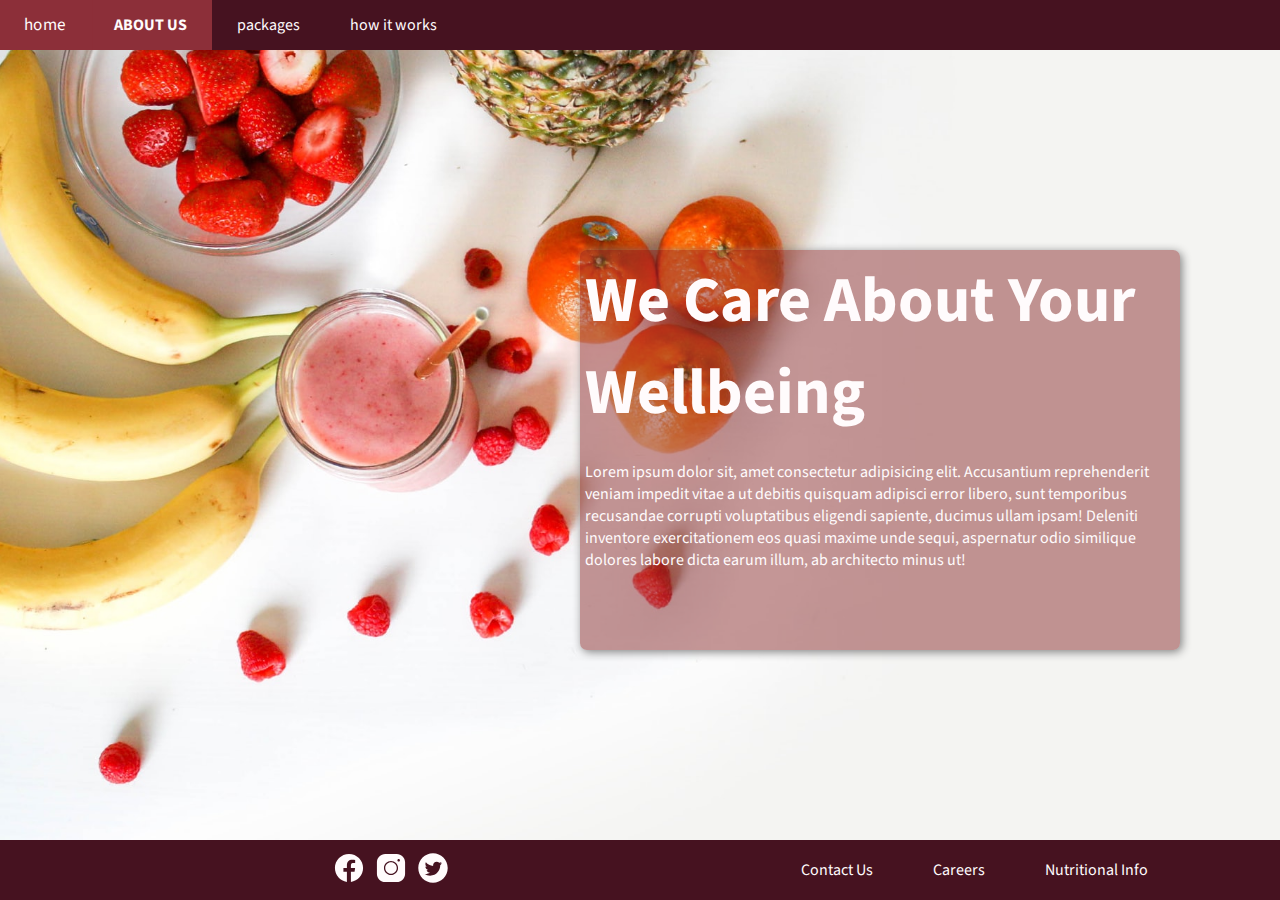
<file: about-us.html>
<!DOCTYPE html>
<html lang="en">
<head>
    <meta charset="UTF-8">
    <meta http-equiv="X-UA-Compatible" content="IE=edge">
    <!-- link stylesheet -->
    <link rel="stylesheet" href="style.css">
    <!-- link google font (source sans pro)-->
    <link rel="preconnect" href="https://fonts.googleapis.com">
    <link rel="preconnect" href="https://fonts.gstatic.com" crossorigin>
    <link href="https://fonts.googleapis.com/css2?family=Source+Sans+Pro:wght@300;400;700&display=swap" rel="stylesheet"> 
    <!-- for responsive site -->
    <meta name="viewport" content="width=device-width, initial-scale=1.0">
    <title>Fresh Food Delivered - About Us</title>
</head>
<body>
    <!-- nav bar -->
    <div>
        <section>
            <!-- logo should be top left corner followed by links -->
            <!-- nav bar in mobile view will be a dropdown menu -->
            <ul>
                <li><a href="index.html">home</a></li>
                <li><a href="about-us.html" class="active">ABOUT US</a></li>
                <li><a href="packages.html">packages</a></li>
                <li><a href="how-it-works.html">how it works</a></li>
            </ul>
        </section>
    </div>
    
    <!-- main content for about page -->
    <div class="home-container about-us-background mobile-overflow">
        <section class="text-container">
            <p class="page-title">We Care About Your Wellbeing</p><br>
            <p>Lorem ipsum dolor sit, amet consectetur adipisicing elit. Accusantium reprehenderit veniam impedit vitae a ut debitis quisquam adipisci error libero, sunt temporibus recusandae corrupti voluptatibus eligendi sapiente, ducimus ullam ipsam! Deleniti inventore exercitationem eos quasi maxime unde sequi, aspernatur odio similique dolores labore dicta earum illum, ab architecto minus ut!</p>

        </section>
    </div>

    <!-- footer  -->
    <div class="main-footer">
        <section class="svg-area">
            <a href=""><img src="/svg/icons8-facebook-100-FFFBFC.svg" alt="facebook logo that links to our facebook page - please give it a like!" class="svg-link"></a>
            <a href=""><img src="/svg/icons8-instagram-100-FFFBFC.svg" alt="instagram logo that links to our instagram page - please give us a follow!" class="svg-link"></a>
            <a href=""><img src="/svg/icons8-twitter-circled-100-FFFBFC.svg" alt="twitter logo that links to our twitter page - please gie us a follow!" class="svg-link"></a>
        </section>
        <section class="other-links">
            <ol>
                <li><a href="">Contact Us</a></li>
                <li><a href="">Careers</a></li>
                <li><a href="">Nutritional Info</a></li>
                <li><a href=""></a></li>
            </ol>
        </section>
    </div>

</body>
</html>
</file>
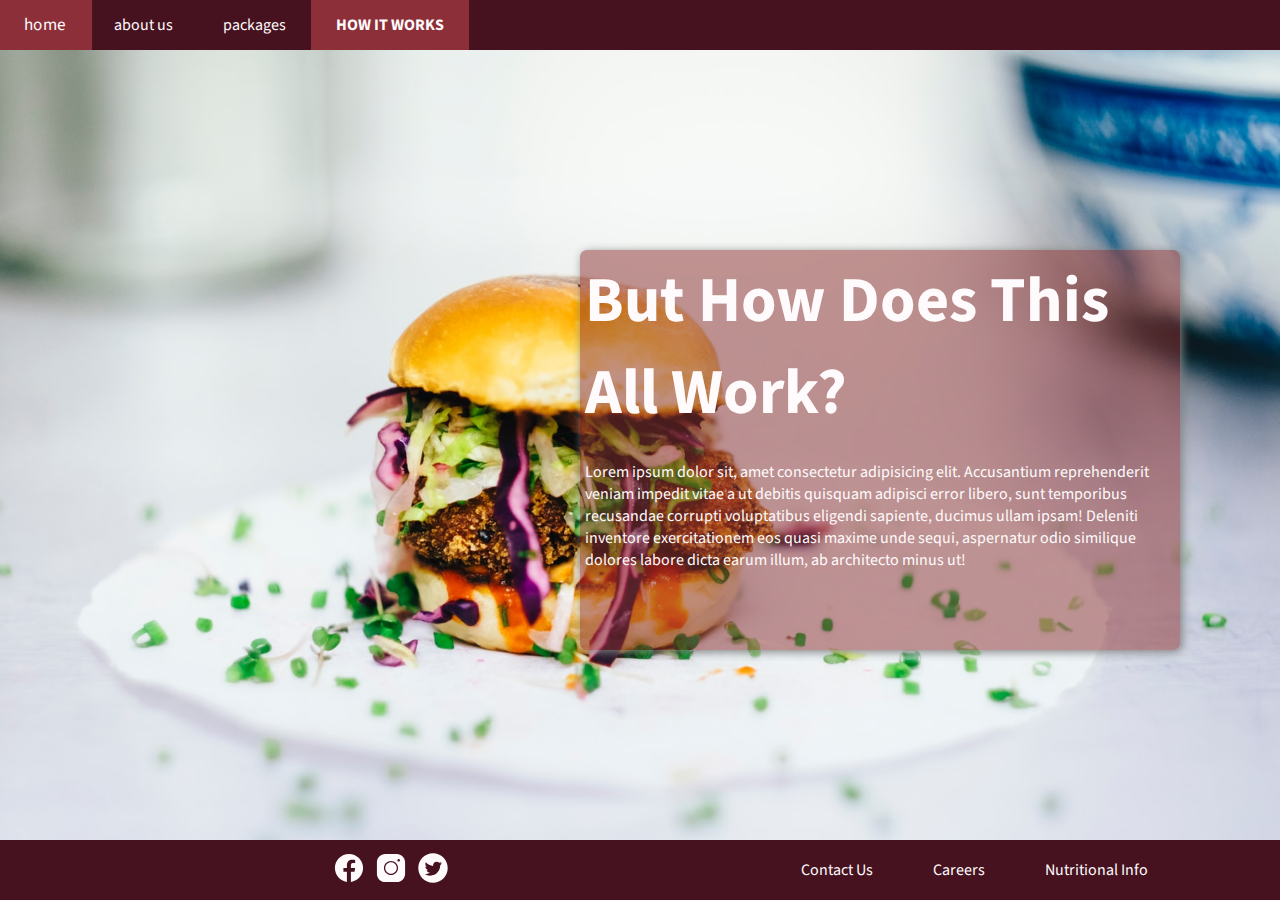
<file: how-it-works.html>
<!DOCTYPE html>
<html lang="en">
<head>
    <meta charset="UTF-8">
    <meta http-equiv="X-UA-Compatible" content="IE=edge">
    <!-- link stylesheet -->
    <link rel="stylesheet" href="style.css">
    <!-- link google font (source sans pro)-->
    <link rel="preconnect" href="https://fonts.googleapis.com">
    <link rel="preconnect" href="https://fonts.gstatic.com" crossorigin>
    <link href="https://fonts.googleapis.com/css2?family=Source+Sans+Pro:wght@300;400;700&display=swap" rel="stylesheet"> 
    <!-- for responsive site -->
    <meta name="viewport" content="width=device-width, initial-scale=1.0">
    <title>Fresh Food Delivered - How It Works</title>
</head>
<body>
    <!-- nav bar -->
    <div>
        <section>
            <!-- logo should be top left corner followed by links -->
            <!-- nav bar in mobile view will be a dropdown menu -->
            <!-- active page will be different font weigh + capitalized -->
            <ul>
                <li><a href="index.html">home</a></li>
                <li><a href="about-us.html">about us</a></li>
                <li><a href="packages.html">packages</a></li>
                <li><a href="how-it-works.html" class="active">HOW IT WORKS</a></li>
            </ul>
        </section>
    </div>
    
    <!-- main content for home page -->

    <div class="home-container how-it-works-background">
        <section class="text-container">
            <p class="page-title">But How Does This All Work?</p><br>
            <p>Lorem ipsum dolor sit, amet consectetur adipisicing elit. Accusantium reprehenderit veniam impedit vitae a ut debitis quisquam adipisci error libero, sunt temporibus recusandae corrupti voluptatibus eligendi sapiente, ducimus ullam ipsam! Deleniti inventore exercitationem eos quasi maxime unde sequi, aspernatur odio similique dolores labore dicta earum illum, ab architecto minus ut!</p>

        </section>
    </div>

    <!-- footer -->
    <div class="main-footer">
        <section class="svg-area">
            <a href=""><img src="/svg/icons8-facebook-100-FFFBFC.svg" alt="facebook logo that links to our facebook page - please give it a like!" class="svg-link"></a>
            <a href=""><img src="/svg/icons8-instagram-100-FFFBFC.svg" alt="instagram logo that links to our instagram page - please give us a follow!" class="svg-link"></a>
            <a href=""><img src="/svg/icons8-twitter-circled-100-FFFBFC.svg" alt="twitter logo that links to our twitter page - please gie us a follow!" class="svg-link"></a>
        </section>
        <section class="other-links">
            <ol>
                <li><a href="">Contact Us</a></li>
                <li><a href="">Careers</a></li>
                <li><a href="">Nutritional Info</a></li>
                <li><a href=""></a></li>
            </ol>
        </section>
    </div>

</body>
</html>
</file>
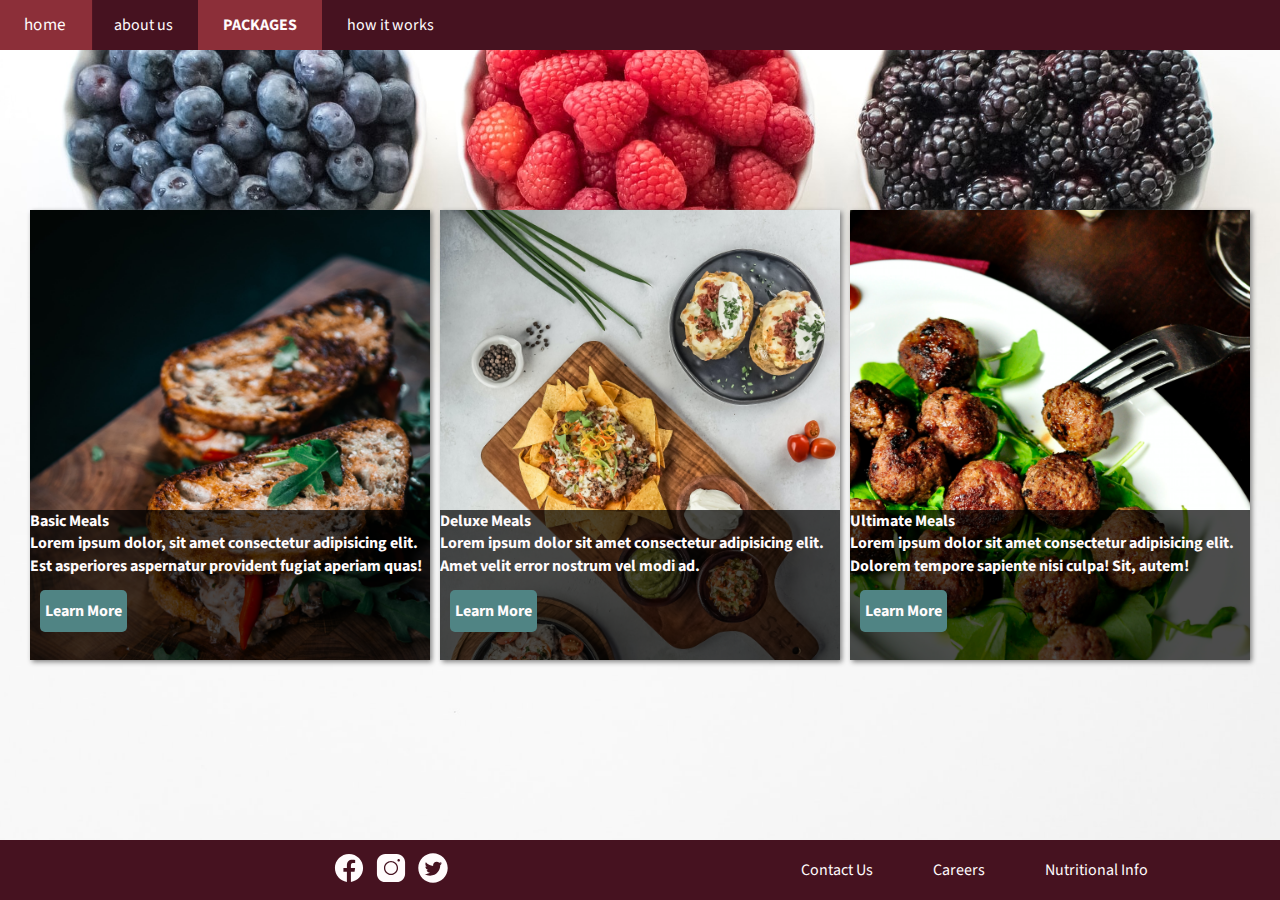
<file: packages.html>
<!DOCTYPE html>
<html lang="en">
<head>
    <meta charset="UTF-8">
    <meta http-equiv="X-UA-Compatible" content="IE=edge">
    <!-- link stylesheet -->
    <link rel="stylesheet" href="style.css">
    <!-- link google font (source sans pro)-->
    <link rel="preconnect" href="https://fonts.googleapis.com">
    <link rel="preconnect" href="https://fonts.gstatic.com" crossorigin>
    <link href="https://fonts.googleapis.com/css2?family=Source+Sans+Pro:wght@300;400;700&display=swap" rel="stylesheet"> 
    <!-- for responsive site -->
    <meta name="viewport" content="width=device-width, initial-scale=1.0">
    <title>Fresh Food Delivered - Packages</title>
</head>
<body>
    <!-- nav bar -->
    <div>
        <section>
            <!-- logo should be top left corner followed by links -->
            <!-- nav bar in mobile view will be a dropdown menu -->
            <ul>
                <li><a href="index.html">home</a></li>
                <li><a href="about-us.html">about us</a></li>
                <li><a href="packages.html"  class="active">PACKAGES</a></li>
                <li><a href="how-it-works.html">how it works</a></li>
            </ul>
        </section>
    </div>
    
    <!-- main content for pricing page -->

<div class="home-container packages-container packages-background">
    <section class="card-holders">
        <section class="card packages-card card-background1">
            <section class="card-text">
                <p><span class="card-title-text">Basic Meals</span></p>
                <p>Lorem ipsum dolor, sit amet consectetur adipisicing elit. Est asperiores aspernatur provident fugiat aperiam quas!</p><br>
                <a href="#" class="card-button">Learn More</a>
            </section>
        </section>
        <section class="card packages-card card-background2">
                <section class="card-text">
                <p><span class="card-title-text">Deluxe Meals</span></p>
                <p>Lorem ipsum dolor sit amet consectetur adipisicing elit. Amet velit error nostrum vel modi ad.</p><br>
                <a href="#" class="card-button">Learn More</a>
            </section>
        </section>
        <section class="card packages-card card-background3">
            <section class="card-text">
                <p><span class="card-title-text">Ultimate Meals</span></p>
                <p>Lorem ipsum dolor sit amet consectetur adipisicing elit. Dolorem tempore sapiente nisi culpa! Sit, autem!</p><br>
                <a href="#" class="card-button">Learn More</a>
            </section>
        </section>
    </section>
</div>

    <!-- footer -->
    <div class="main-footer">
        <section class="svg-area">
            <a href=""><img src="/svg/icons8-facebook-100-FFFBFC.svg" alt="facebook logo that links to our facebook page - please give it a like!" class="svg-link"></a>
            <a href=""><img src="/svg/icons8-instagram-100-FFFBFC.svg" alt="instagram logo that links to our instagram page - please give us a follow!" class="svg-link"></a>
            <a href=""><img src="/svg/icons8-twitter-circled-100-FFFBFC.svg" alt="twitter logo that links to our twitter page - please gie us a follow!" class="svg-link"></a>
        </section>
        <section class="other-links">
            <ol>
                <li><a href="">Contact Us</a></li>
                <li><a href="">Careers</a></li>
                <li><a href="">Nutritional Info</a></li>
                <li><a href=""></a></li>
            </ol>
        </section>
    </div>

</body>
</html>
</file>
<file: style.css>
/* all styling should be made in css */
/* refrain from having styling decisions within class names */
/* em is relative to the font size of its parent */

/* #461220 #8C2F39 #508484 #EACDC2 #FFFBFC */

:root {
    --primary-clr: #461220;
    --primary2-clr: #8C2F39;
    --accent-clr: #508484;
    --accent2-clr: #EACDC2;
    --bg-clr: #FFFBFC;

    --font-clr: #FFFBFC;
    --ff-light: 300;
    --ff-medium: 400;
    --ff-bold: 700;

    --fs-xs: 0.75rem;
    --fs-sm: 1rem;
    --fs-med: 1.5rem;
    --fs-lg: 2.25rem;
    --fs-xl: 4rem;


}
*,
*:before,
*:after {
    margin: 0;
    padding: 0;
    font-family: 'Source Sans Pro', sans-serif;
    box-sizing: border-box;
    scroll-behavior: smooth;
}



/* primary element selectors */

body {
    background-color: var(--bg-clr);
    height: 100vh;
}

/* navigation bar */

ul {
    list-style-type: none;
    overflow: hidden;
    background-color: var(--primary-clr);
    color: var(--font-clr);
    position: fixed;
    z-index: 1;
    width: 100vw;
    top: 0;
}

li {
    display: inline;
    float: left;
}

li a {
    display: block;
    text-align: center;
    padding: 14px 25px;
    text-decoration: none;
    font-size: var(--fs-sm);
    color: var(--font-clr);
    transition: 0.2s;
}

li a:visited {
    color: var(--font-clr);
}

li a:hover,
li a:focus {
    background-color: var(--primary2-clr);
    transition: 0.2s;
    transform: scale(1.07);
}

.active {
    background-color: var(--primary2-clr);
    font-weight: var(--ff-bold);
}

/* content */
/* background image */
.home-container {
    height: 100vh;
    background-repeat: no-repeat;
    background-position: center;
    background-size: cover;
    display: block;
}

.home-background {
    background-image: url("img/blueberry-cups-homepage.jpg");
}

.about-us-background {
    background-image: url("img/smoothie-surrounded-by-fresh-fruit.jpg");
}

.packages-background {
    background-image: url("img/bowls-of-fresh-berries.jpg");
}

.how-it-works-background {
    background-image: url("img/burger-topped-with-green-onions.jpg");
}

img {
    max-width: 100%
}

/* page content */
.text-container {
    grid-area: text-container;
    height: 400px;
    width: 600px;
    background-color: rgba(140, 47, 47, 0.5); /* #8C2F39 with opacity */
    border-radius: 7px;
    margin-right: 100px;
    padding: 5px;
    color: var(--font-clr);
    /* color: #1f1f1f; */
    box-shadow: 2px 2px 10px gray;
}

.page-title {
    font-weight: var(--ff-bold);
    font-size: var(--fs-xl);
}

.home-container {
    display: grid;
    grid-template-columns: 1fr;
}

/* packages */
.card-background1 {
    grid-area: card1;
}

.card-background2 {
    grid-area: card2;
}

.card-background3 {
    grid-area: card3;
}

.card-holders {
    display: grid;
    grid-template-columns: 1fr 1fr 1fr;
    grid-template-areas: "card1 card2 card3";
    gap: 10px;
    margin: auto;
    line-height: 1.4;
    color: var(--font-clr);
    font-weight: var(--ff-bold);
}

.card {
    padding-top: 300px;
    box-shadow: 2px 2px 5px gray;
}

.card-button {
    margin-left: 10px;
    padding: 10px 5px;
    border-radius: 5px;
    background-color: var(--accent-clr);
    text-decoration: none;
    color: var(--font-clr);
}

.card,
.card-background1,
.card-background2,
.card-background3 {
    height: 450px;
    width: 400px;
    background-size: cover;
    transition: 0.2s;

}

.card-background1 {
    background-image: url("img/sandwiches-on-wooden-board.jpg");
}

.card-background2 {
    background-image: url("img/nacho-platter-with-sides.jpg");
}

.card-background3 {
    background-image: url("img/meatball-platter.jpg");
} 

/* hover over packages cards to bring up info on each + sign up button */
/* .card-background1:hover,
.card-background2:hover,
.card-background3:hover {
    background-color: rbga(0, 0, 0, 0.5);
    z-index: 2;
} */



.card-button:hover {
    transform: scale(1.06);
    transition: 0.2s;
}

.card-text {
    background-color:rgba(0, 0, 0, 0.7);
    height: 150px;
}

/* footer */

.main-footer {
    width: 100%;
    background-color: var(--primary-clr);
    position: fixed;
    bottom: 0;
    left: 0;
    text-align: center;
    color: var(--font-clr);
    padding: 5px;
}

.svg-link {
    position: relative;
    height: 2em;
    float: left;
    left: 25%;
    align-content: center;
    margin-top: 7px;
    margin-left: 10px;
    transition: 0.2s;
}

.other-links li {
    list-style-type: none;
    position: relative;
    float: left;
    left: 50%;
    margin-left: 10px;
}

/* media queries */

/* packages */
@media handheld, only screen and (max-width: 1229px) {

    .text-container {
        display: flex;
        flex-direction: column;
        margin: 5px;
        padding: 0;
        word-wrap:break-word;
        width: 100%;
        height: 100%;
    }

    body {
        background-color: #f3f3f3;
        }
    
    .card-holders {
        display: grid;
        grid-template-columns: 1fr;
        grid-template-areas: "card1"
                             "card2"
                             "card3";
        gap: 10px;
        margin: auto;
    }

    /* footer */
    .other-links li {
        display: none;
    }
}

@media only screen and (min-width: 632px) {
    .card:hover {
        transform: scale(1.06);
        transition: 0.2s;
    }

    .packages-card {
        margin-top: 20px;
        margin-bottom: 50px;
    }

}

 @media handheld, only screen and (max-width: 631px) {

    /* home, about us */
    .text-container {
        margin: 5px;
        max-width: 50ch;
    }

    .mobile-overflow {
        overflow: hidden;
    } 

    .packages-card {
        margin-top: 20px;
        margin-bottom: 50px;
    }


    /* footer */

    .main-footer {
        width: 100%;
        background-color: var(--primary-clr);
        position: fixed;
        bottom: 0;
        left: 0;
        color: var(--font-clr);
        padding: 5px;
    }

    .svg-link {
        display: flex;
    }

    .other-links li {
        display: none;
    }
 }
</file>
